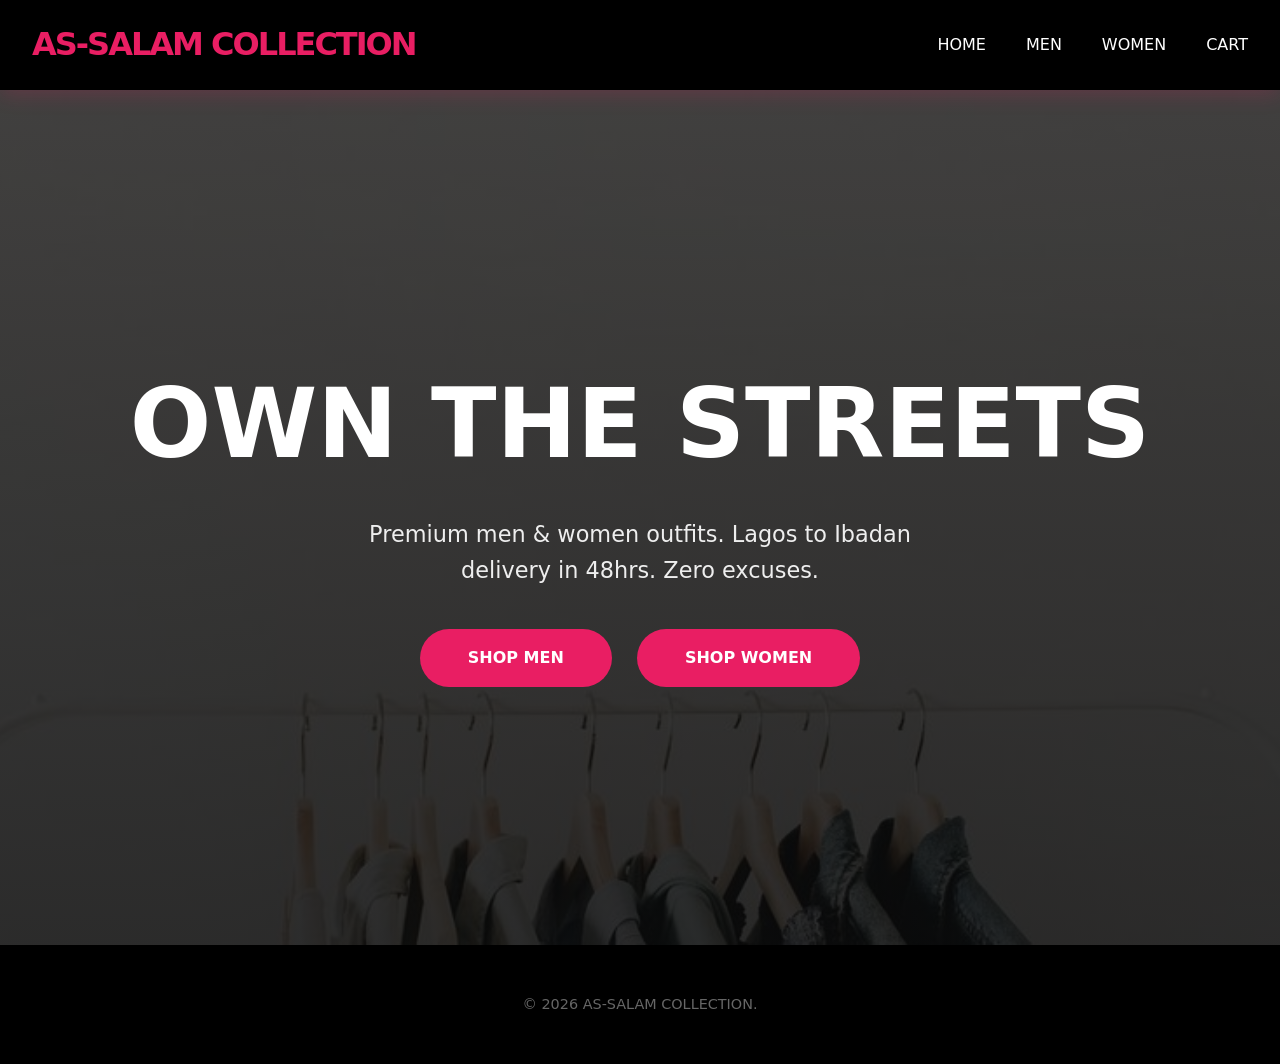
<file: index.html>
<!DOCTYPE html>
<html lang="en">
<head>
    <meta charset="UTF-8">
    <meta name="viewport" content="width=device-width, initial-scale=1.0">
    <title>AS-SALAM COLLECTION | Premium Outfits</title>
    <link rel="stylesheet" href="style.css">
</head>
<body>
    <header>
        <nav>
            <div class="logo">AS-SALAM COLLECTION</div>
            <ul>
                <li><a href="index.html">HOME</a></li>
                <li><a href="men.html">MEN</a></li>
                <li><a href="women.html">WOMEN</a></li>
                <li><a href="cart.html">CART</a></li>
            </ul>
        </nav>
    </header>

    <section class="hero">
        <div class="hero-content">
            <h1>OWN THE STREETS</h1>
            <p>Premium men & women outfits. Lagos to Ibadan delivery in 48hrs. Zero excuses.</p>
            <a href="men.html" class="btn">SHOP MEN</a>
            <a href="women.html" class="btn" style="margin-left:20px;">SHOP WOMEN</a>
        </div>
    </section>

    <footer>
        &copy; 2026 AS-SALAM COLLECTION.
    </footer>
</body>
</html>
</file>
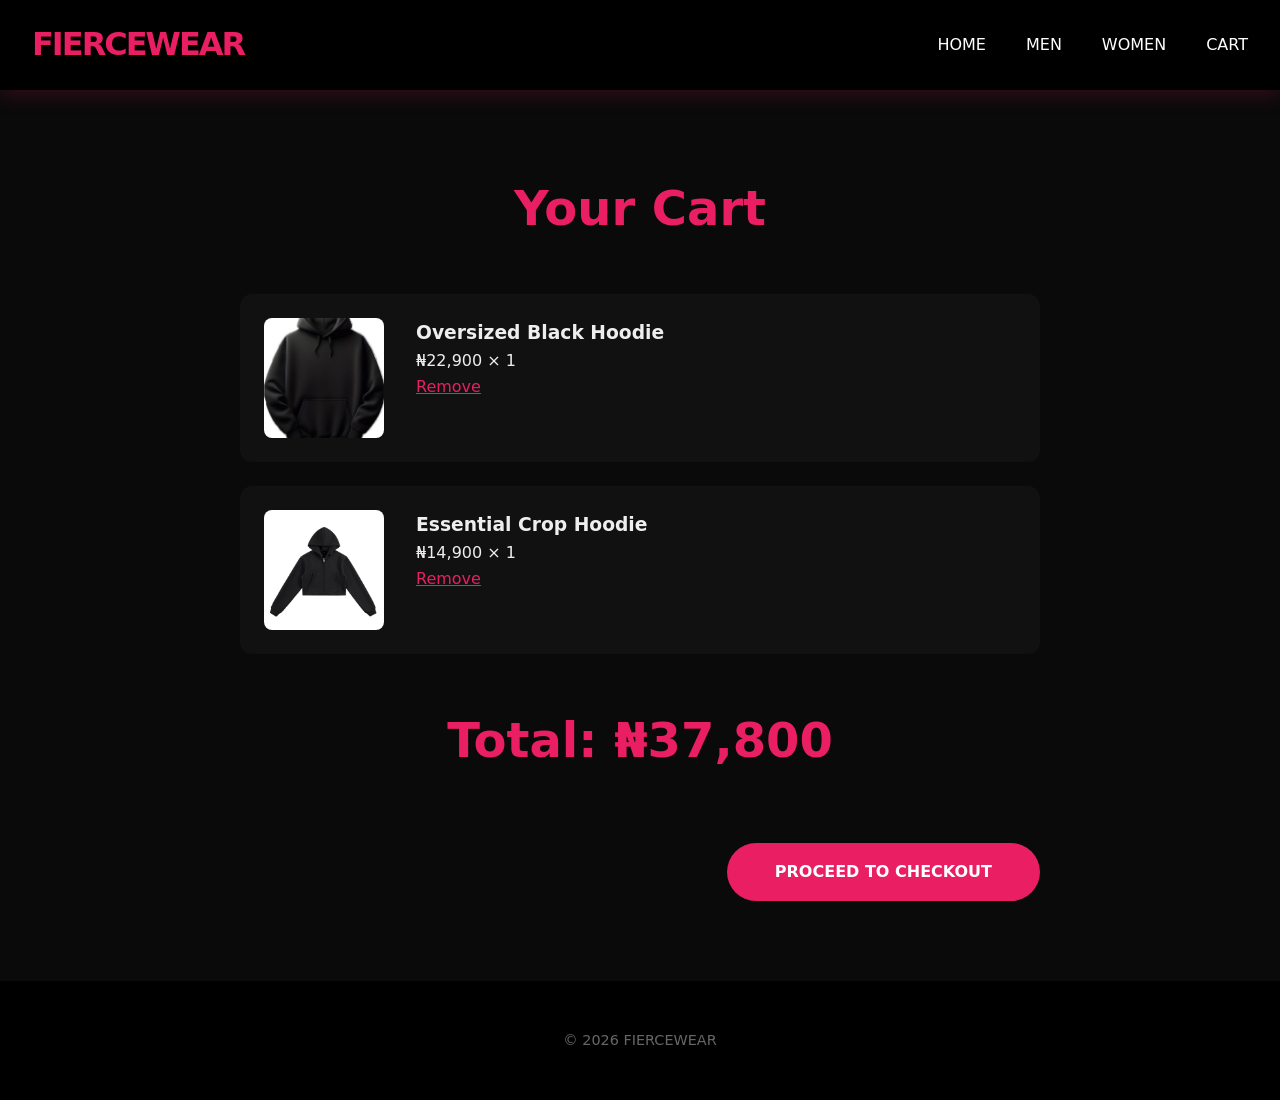
<file: cart.html>
<!DOCTYPE html>
<html lang="en">
<head>
    <meta charset="UTF-8">
    <meta name="viewport" content="width=device-width, initial-scale=1.0">
    <title>CART • FIERCEWEAR</title>
    <link rel="stylesheet" href="style.css">
</head>
<body>
    <header>
        <nav>
            <div class="logo">FIERCEWEAR</div>
            <ul>
                <li><a href="index.html">HOME</a></li>
                <li><a href="men.html">MEN</a></li>
                <li><a href="women.html">WOMEN</a></li>
                <li><a href="cart.html">CART</a></li>
            </ul>
        </nav>
    </header>

    <section>
        <h2>Your Cart</h2>
        <div style="max-width:800px;margin:0 auto;">
            <div class="cart-item">
                <img src="/7be60ae66c18fa1250b0cf1e8ffd1449.jpg" alt="">
                <div>
                    <h3>Oversized Black Hoodie</h3>
                    <p>₦22,900 × 1</p>
                    <a href="#" onclick="alert('Removed (demo only)')" style="color:#e91e63;">Remove</a>
                </div>
            </div>
            <div class="cart-item">
                <img src="/1e666c4d626b05ae2777a0783b2c8cc2.jpg" alt="">
                <div>
                    <h3>Essential Crop Hoodie</h3>
                    <p>₦14,900 × 1</p>
                    <a href="#" onclick="alert('Removed (demo only)')" style="color:#e91e63;">Remove</a>
                </div>
            </div>
           
            <div style="text-align:right;margin-top:3rem;">
                <h2>Total: ₦37,800</h2>
                <a href="#" onclick="alert('Checkout coming when you add real JS. For now this is peak HTML/CSS.')" class="btn" style="margin-top:1rem;">PROCEED TO CHECKOUT</a>
            </div>
        </div>
    </section>

    <footer>
        &copy; 2026 FIERCEWEAR
    </footer>
</body>
</html>
</file>
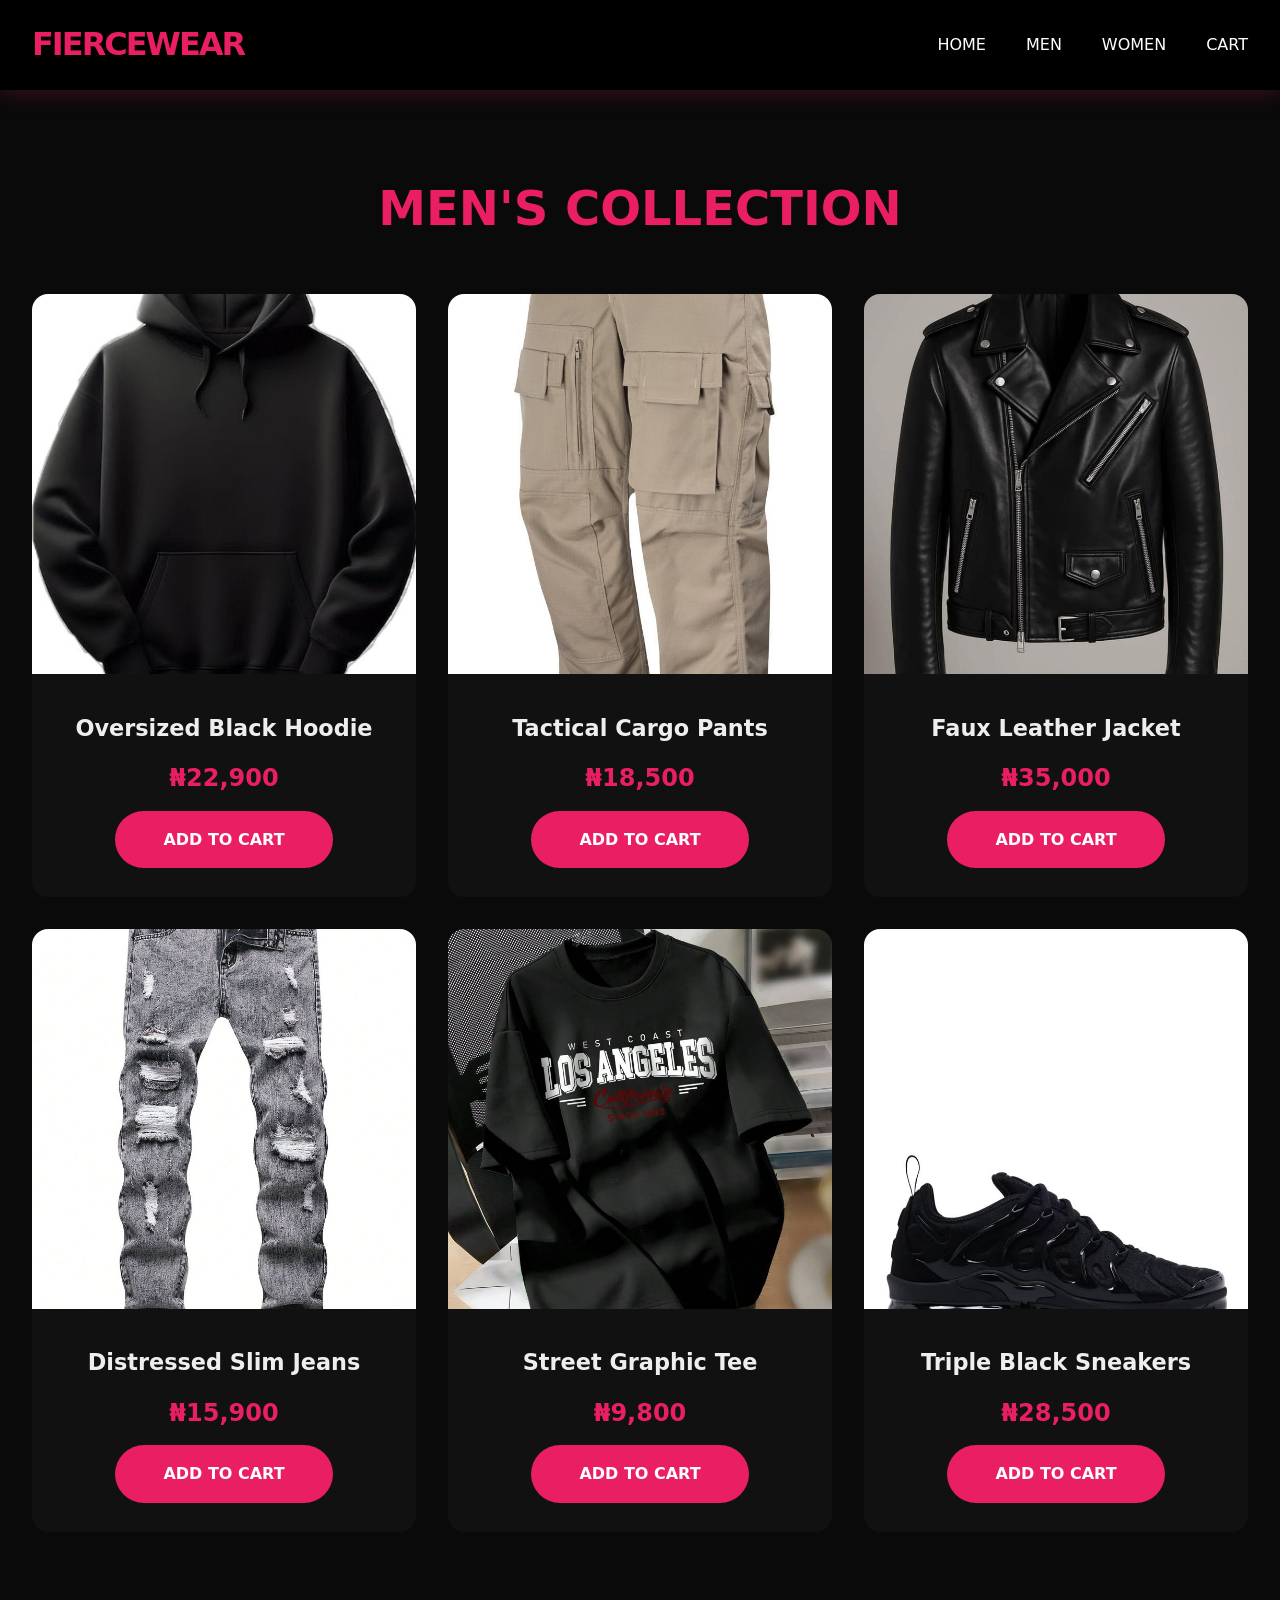
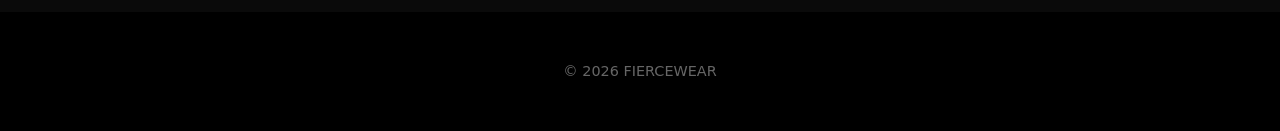
<file: men.html>
<!DOCTYPE html>
<html lang="en">
<head>
    <meta charset="UTF-8">
    <meta name="viewport" content="width=device-width, initial-scale=1.0">
    <title>MEN • AS-SALAM COLLECTION</title>
    <link rel="stylesheet" href="style.css">
</head>
<body>
    <header>
        <nav>
            <div class="logo">FIERCEWEAR</div>
            <ul>
                <li><a href="index.html">HOME</a></li>
                <li><a href="men.html">MEN</a></li>
                <li><a href="women.html">WOMEN</a></li>
                <li><a href="cart.html">CART</a></li>
            </ul>
        </nav>
    </header>

    <section>
        <h2>MEN'S COLLECTION</h2>
        <div class="grid">
            <div class="card">
                <img src="/7be60ae66c18fa1250b0cf1e8ffd1449.jpg" alt="Oversized Hoodie">
                <div class="card-content">
                    <h3>Oversized Black Hoodie</h3>
                    <p class="price">₦22,900</p>
                    <a href="cart.html" class="btn">ADD TO CART</a>
                </div>
            </div>
            <div class="card">
                <img src="/8111c8a53b0bc95b74d1f08bec39a6b8.jpg" alt="Cargo Pants">
                <div class="card-content">
                    <h3>Tactical Cargo Pants</h3>
                    <p class="price">₦18,500</p>
                    <a href="cart.html" class="btn">ADD TO CART</a>
                </div>
            </div>
            <div class="card">
                <img src="/4374c3d13969651a3ab95f91db8a8340.jpg" alt="Leather Jacket">
                <div class="card-content">
                    <h3>Faux Leather Jacket</h3>
                    <p class="price">₦35,000</p>
                    <a href="cart.html" class="btn">ADD TO CART</a>
                </div>
            </div>
            <div class="card">
                <img src="/10c00f12b6f64eaa334f9bfe3d7bb35d.jpg" alt="Slim Jeans">
                <div class="card-content">
                    <h3>Distressed Slim Jeans</h3>
                    <p class="price">₦15,900</p>
                    <a href="cart.html" class="btn">ADD TO CART</a>
                </div>
            </div>
            <div class="card">
                <img src="/a5770bbfdca68daa7108f11af7e4b900.jpg" alt="Graphic Tee">
                <div class="card-content">
                    <h3>Street Graphic Tee</h3>
                    <p class="price">₦9,800</p>
                    <a href="cart.html" class="btn">ADD TO CART</a>
                </div>
            </div>
            <div class="card">
                <img src="/915ded90d6e8e2f5dbc42daf3a6dcdd2.jpg" alt="Sneakers">
                <div class="card-content">
                    <h3>Triple Black Sneakers</h3>
                    <p class="price">₦28,500</p>
                    <a href="cart.html" class="btn">ADD TO CART</a>
                </div>
            </div>
        </div>
    </section>

    <footer>
        &copy; 2026 FIERCEWEAR
    </footer>
</body>
</html>
</file>
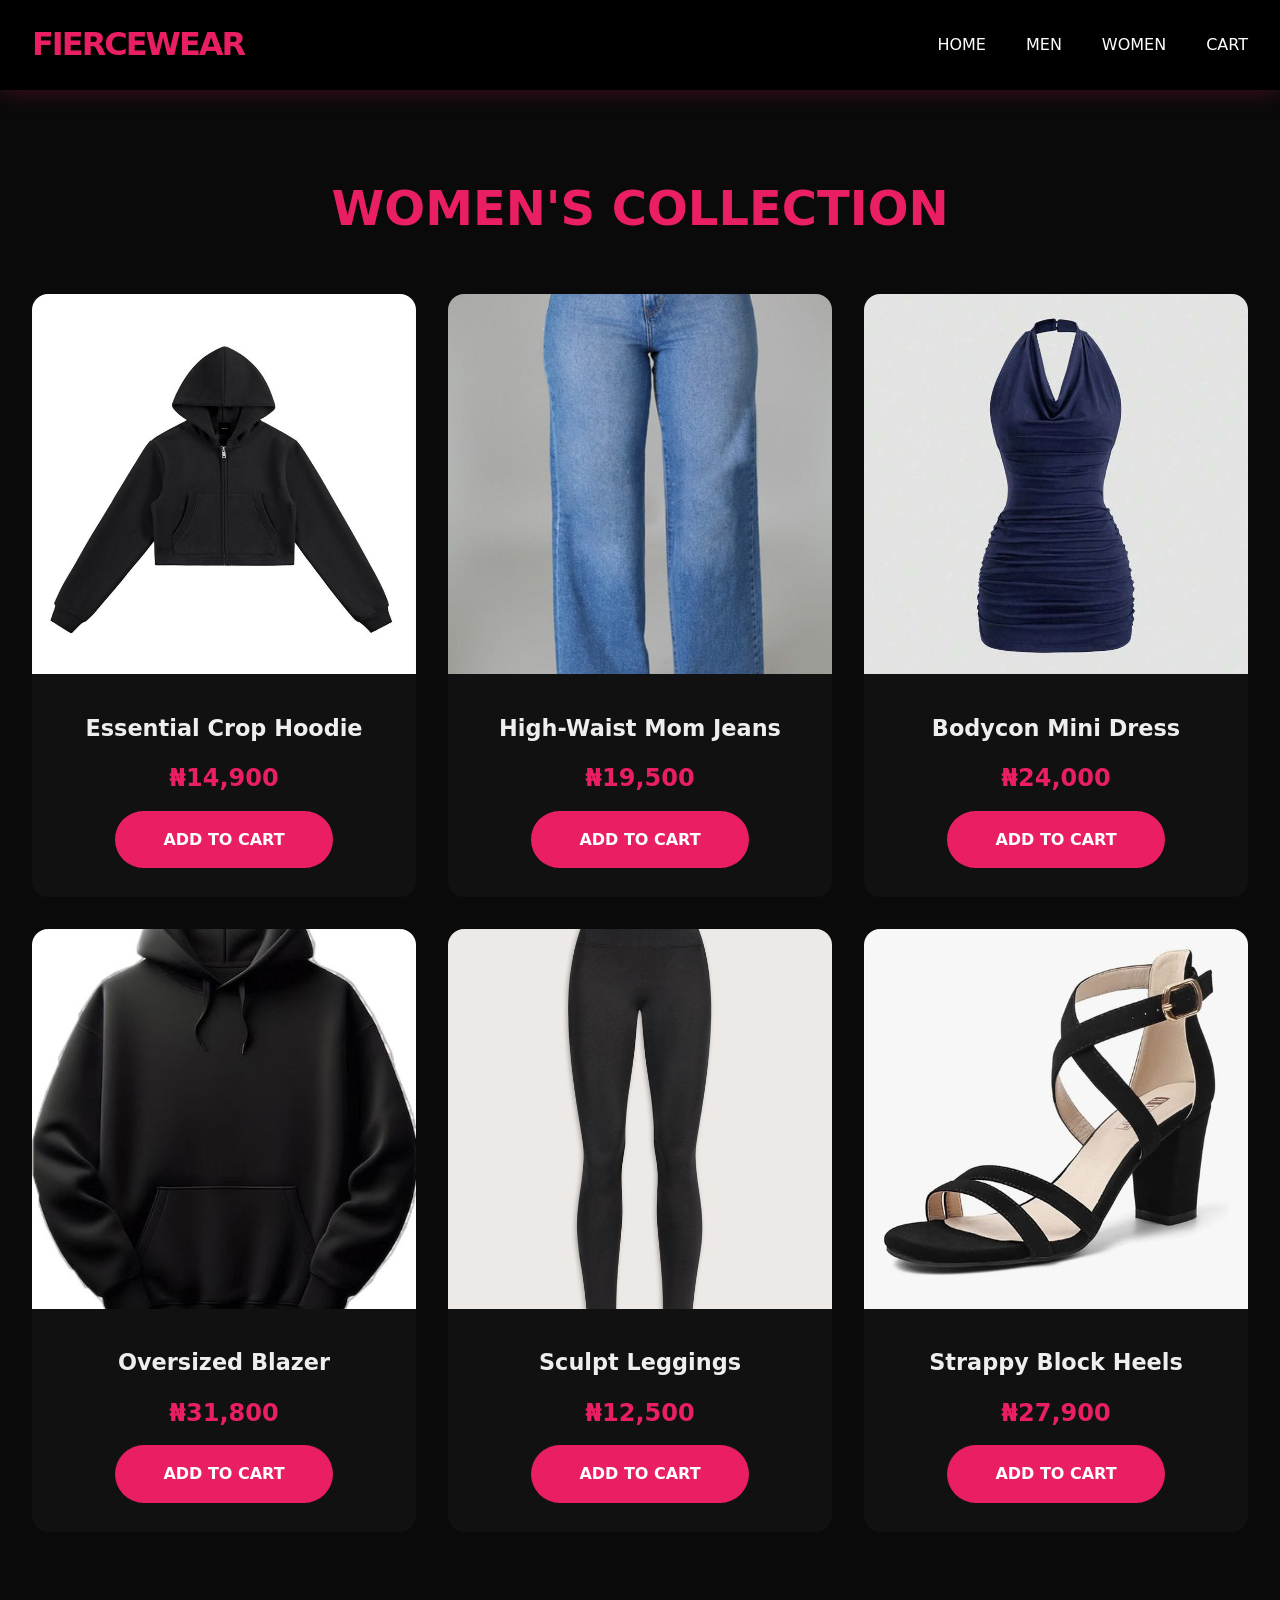
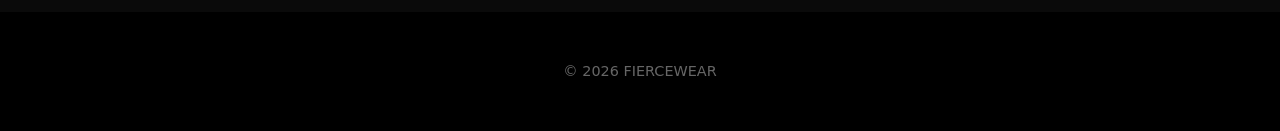
<file: women.html>
<!DOCTYPE html>
<html lang="en">
<head>
    <meta charset="UTF-8">
    <meta name="viewport" content="width=device-width, initial-scale=1.0">
    <title>WOMEN • FIERCEWEAR</title>
    <link rel="stylesheet" href="style.css">
</head>
<body>
    <header>
        <nav>
            <div class="logo">FIERCEWEAR</div>
            <ul>
                <li><a href="index.html">HOME</a></li>
                <li><a href="men.html">MEN</a></li>
                <li><a href="women.html">WOMEN</a></li>
                <li><a href="cart.html">CART</a></li>
            </ul>
        </nav>
    </header>

    <section>
        <h2>WOMEN'S COLLECTION</h2>
        <div class="grid">
            <div class="card">
                <img src="/1e666c4d626b05ae2777a0783b2c8cc2.jpg" alt="Crop Top">
                <div class="card-content">
                    <h3>Essential Crop Hoodie</h3>
                    <p class="price">₦14,900</p>
                    <a href="cart.html" class="btn">ADD TO CART</a>
                </div>
            </div>
            <div class="card">
                <img src="/2fdfeeb9af20160f9b95af8588855eaa.jpg" alt="High Waist Jeans">
                <div class="card-content">
                    <h3>High-Waist Mom Jeans</h3>
                    <p class="price">₦19,500</p>
                    <a href="cart.html" class="btn">ADD TO CART</a>
                </div>
            </div>
            <div class="card">
                <img src="/8c184b312a08f3f9a7afbf813d2f49e4.jpg" alt="Mini Dress">
                <div class="card-content">
                    <h3>Bodycon Mini Dress</h3>
                    <p class="price">₦24,000</p>
                    <a href="cart.html" class="btn">ADD TO CART</a>
                </div>
            </div>
            <div class="card">
                <img src="/7be60ae66c18fa1250b0cf1e8ffd1449.jpg" alt="Blazer">
                <div class="card-content">
                    <h3>Oversized Blazer</h3>
                    <p class="price">₦31,800</p>
                    <a href="cart.html" class="btn">ADD TO CART</a>
                </div>
            </div>
            <div class="card">
                <img src="/f47b92f530f518387f2e33ee93ecb543.jpg" alt="Leggings">
                <div class="card-content">
                    <h3>Sculpt Leggings</h3>
                    <p class="price">₦12,500</p>
                    <a href="cart.html" class="btn">ADD TO CART</a>
                </div>
            </div>
            <div class="card">
                <img src="/5538f01de66336417e1f5d15f9f79289.jpg" alt="Heels">
                <div class="card-content">
                    <h3>Strappy Block Heels</h3>
                    <p class="price">₦27,900</p>
                    <a href="cart.html" class="btn">ADD TO CART</a>
                </div>
            </div>
        </div>
    </section>

    <footer>
        &copy; 2026 FIERCEWEAR
    </footer>
</body>
</html>
</file>
<file: style.css>
* { margin:0; padding:0; box-sizing:border-box; }
body {
    font-family: 'Segoe UI', system-ui, sans-serif;
    background: #0a0a0a;
    color: #eee;
    line-height: 1.6;
}

header {
    background: #000;
    position: sticky;
    top: 0;
    z-index: 100;
    box-shadow: 0 4px 20px rgba(233,30,99,0.2);
}

nav {
    max-width: 1280px;
    margin: 0 auto;
    padding: 1.2rem 2rem;
    display: flex;
    justify-content: space-between;
    align-items: center;
}

.logo {
    font-size: 2rem;
    font-weight: 900;
    color: #e91e63;
    letter-spacing: -2px;
}

nav ul {
    display: flex;
    gap: 2.5rem;
    list-style: none;
}

nav a {
    color: #fff;
    text-decoration: none;
    font-weight: 500;
    transition: all 0.3s;
}

nav a:hover {
    color: #e91e63;
    transform: translateY(-2px);
}

.hero {
    height: 95vh;
    background: linear-gradient(rgba(10,10,10,0.75), rgba(10,10,10,0.85)), url(/104ebbb90a6f24c5c190a67c3d258d0a.jpg) center/cover no-repeat;
    display: flex;
    align-items: center;
    justify-content: center;
    text-align: center;
}

.hero-content h1 {
    font-size: clamp(3rem, 8vw, 6rem);
    margin-bottom: 1rem;
    color: #fff;
}

.hero-content p {
    font-size: 1.4rem;
    max-width: 600px;
    margin: 0 auto 2.5rem;
}

.btn {
    background: #e91e63;
    color: white;
    padding: 1rem 3rem;
    border-radius: 50px;
    text-decoration: none;
    font-weight: 700;
    transition: all 0.4s;
    display: inline-block;
}

.btn:hover {
    background: #c2185b;
    transform: scale(1.08);
    box-shadow: 0 10px 30px rgba(233,30,99,0.4);
}

section { padding: 5rem 2rem; max-width: 1280px; margin: 0 auto; }

h2 {
    text-align: center;
    font-size: 3rem;
    margin-bottom: 3rem;
    color: #e91e63;
}

.grid {
    display: grid;
    grid-template-columns: repeat(auto-fit, minmax(300px, 1fr));
    gap: 2rem;
}

.card {
    background: #111;
    border-radius: 16px;
    overflow: hidden;
    transition: all 0.4s cubic-bezier(0.4, 0, 0.2, 1);
}

.card:hover {
    transform: translateY(-15px);
    box-shadow: 0 20px 40px rgba(233,30,99,0.15);
}

.card img {
    width: 100%;
    height: 380px;
    object-fit: cover;
}

.card-content {
    padding: 1.8rem;
    text-align: center;
}

.card h3 { font-size: 1.4rem; margin-bottom: 0.5rem; }

.price {
    font-size: 1.5rem;
    font-weight: 800;
    color: #e91e63;
    margin: 0.8rem 0;
}

.cart-item {
    display: flex;
    gap: 2rem;
    background: #111;
    padding: 1.5rem;
    border-radius: 12px;
    margin-bottom: 1.5rem;
}

.cart-item img { width: 120px; height: 120px; object-fit: cover; border-radius: 8px; }

footer {
    background: #000;
    text-align: center;
    padding: 3rem 2rem;
    font-size: 0.9rem;
    color: #666;
}
</file>
